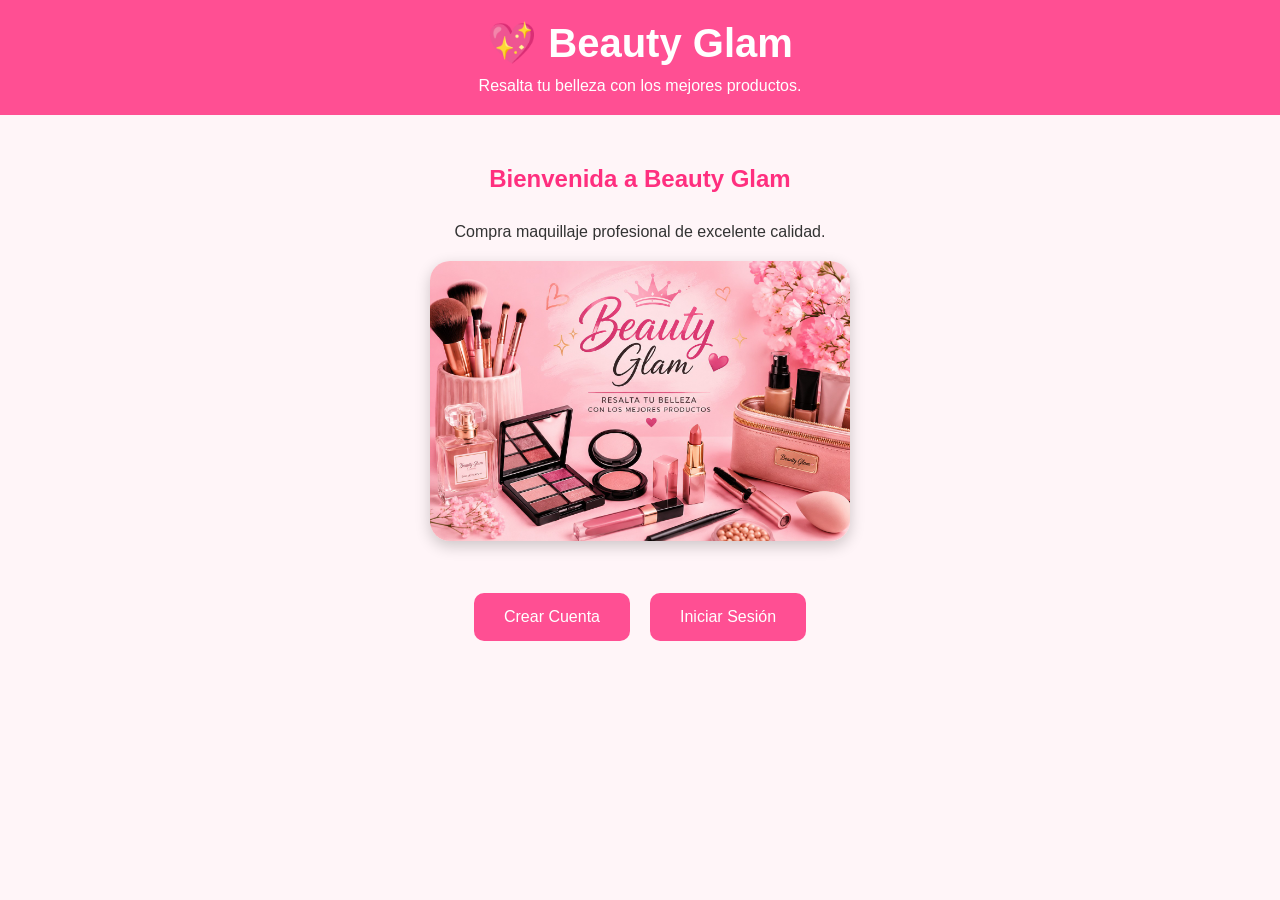
<file: index.html>
<!DOCTYPE html>
<html lang="es">

<head>
    <meta charset="UTF-8">
    <meta name="viewport" content="width=device-width, initial-scale=1.0">
    <title>Beauty Glam</title>

    <link rel="stylesheet" href="style.css">

</head>

<body>

<header>

    <h1>💖 Beauty Glam</h1>

    <p>Resalta tu belleza con los mejores productos.</p>

</header>

<div class="inicio">

    <h2>Bienvenida a Beauty Glam</h2>

    <p>
        Compra maquillaje profesional de excelente calidad.
    </p>

<img src="img/Portada.jpeg" alt="Beauty Glam" width="450">
<br><br>

    <div class="botones">

        <a href="crear-cuenta.html">
            Crear Cuenta
        </a>

        <a href="login.html">
            Iniciar Sesión
        </a>

    </div>

</div>

</body>

</html>
</file>
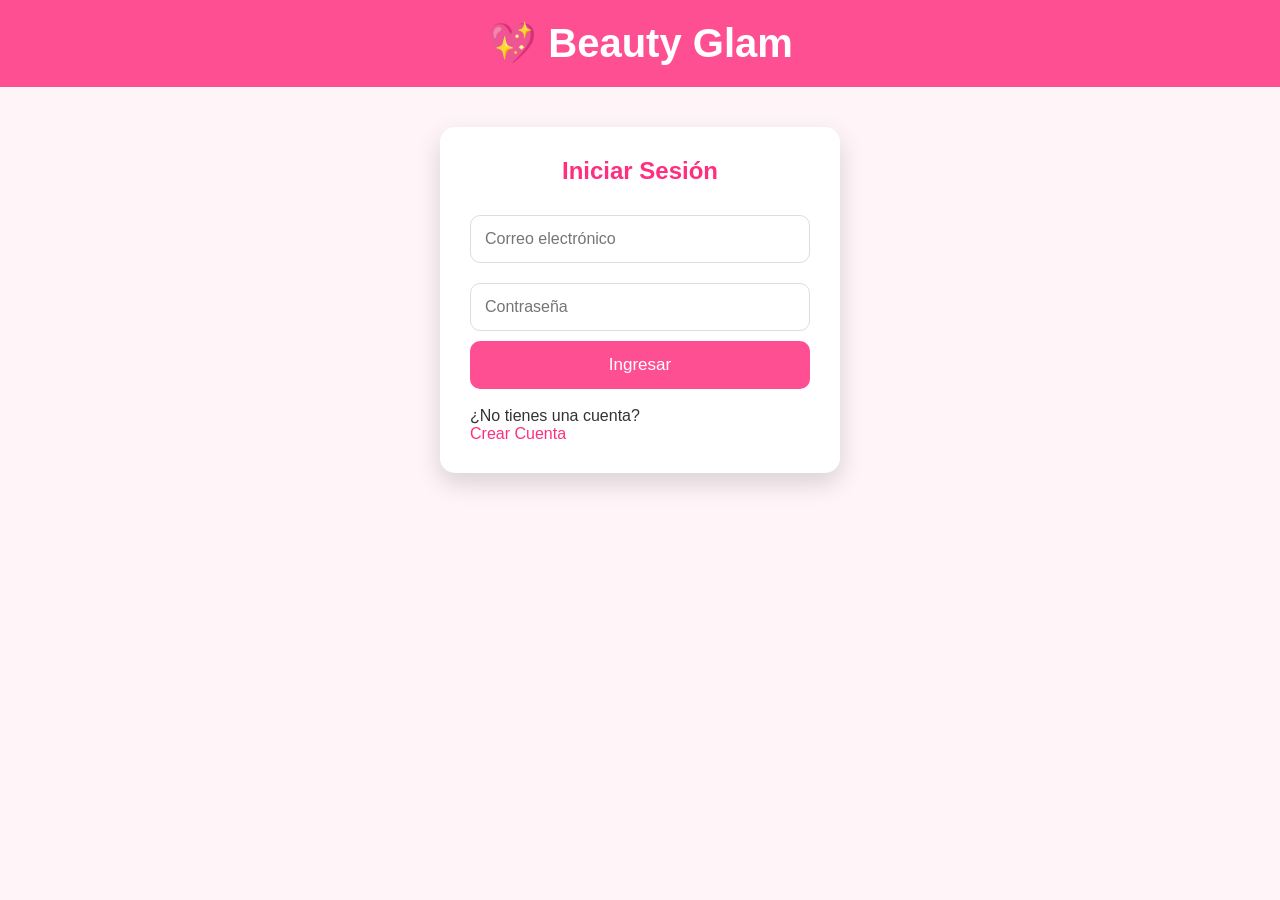
<file: carrito.html>
<!DOCTYPE html>
<html lang="es">
<head>
    <meta charset="UTF-8">
    <meta name="viewport" content="width=device-width, initial-scale=1.0">
    <title>Carrito - Beauty Glam</title>
    <link rel="stylesheet" href="style.css">
</head>
<body>

<script>
if(localStorage.getItem("sesion") !== "activa"){
    alert("Debes iniciar sesión.");
    window.location.href = "login.html";
}
</script>

<header>
    <h1>🛒 Mi Carrito</h1>
</header>

<nav>
    <a href="productos.html">← Seguir Comprando</a>
    <a href="#" onclick="cerrarSesion()">Cerrar Sesión</a>
</nav>

<div class="contenedor">

    <h2>Productos en tu carrito</h2>

    <div id="listaCarrito"></div>

    <h2>Total: $<span id="total">0.00</span></h2>

    <button onclick="finalizarCompra()">
        Finalizar Compra
    </button>

</div>

<script src="script.js"></script>

<script>
mostrarCarrito();
</script>

</body>
</html>
</file>
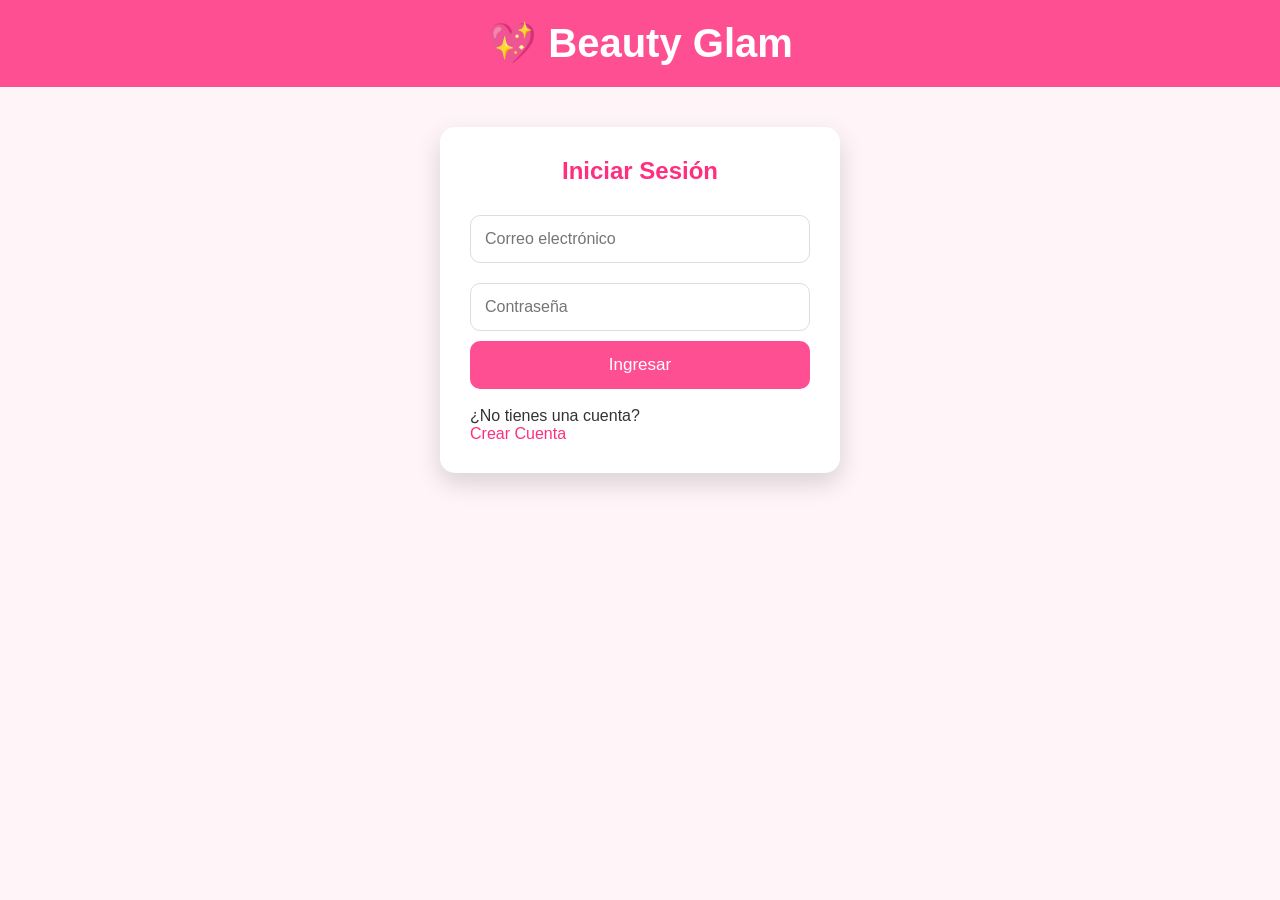
<file: compra.html>
<!DOCTYPE html>
<html lang="es">
<head>
    <meta charset="UTF-8">
    <meta name="viewport" content="width=device-width, initial-scale=1.0">
    <title>Finalizar Compra - Beauty Glam</title>
    <link rel="stylesheet" href="style.css">
</head>
<body>

<script>
if(localStorage.getItem("sesion") !== "activa"){
    alert("Debes iniciar sesión.");
    window.location.href = "login.html";
}
</script>

<header>
    <h1>💖 Beauty Glam</h1>
</header>

<div class="formulario">

    <h2>Finalizar Compra</h2>

    <input type="text" id="nombre" placeholder="Nombre completo">

    <input type="text" id="direccion" placeholder="Dirección">

    <input type="text" id="telefono" placeholder="Teléfono">

    <select id="metodoPago">
        <option value="">Seleccione un método de pago</option>
        <option>Tarjeta Débito</option>
        <option>Tarjeta Crédito</option>
        <option>Transferencia Bancaria</option>
        <option>Efectivo Contra Entrega</option>
    </select>

    <br><br>

    <button onclick="confirmarCompra()">
        Confirmar Compra
    </button>

    <br><br>

    <a href="carrito.html">⬅ Volver al carrito</a>

</div>

<script>

function confirmarCompra(){

    let nombre = document.getElementById("nombre").value;
    let direccion = document.getElementById("direccion").value;
    let telefono = document.getElementById("telefono").value;
    let pago = document.getElementById("metodoPago").value;

    if(nombre=="" || direccion=="" || telefono=="" || pago==""){

        alert("Por favor complete todos los datos.");

        return;

    }

    alert("🎉 ¡Gracias por comprar en Beauty Glam!\n\nTu pedido fue realizado correctamente.");

    localStorage.removeItem("carrito");

    window.location.href="productos.html";

}

</script>

</body>
</html>
</file>
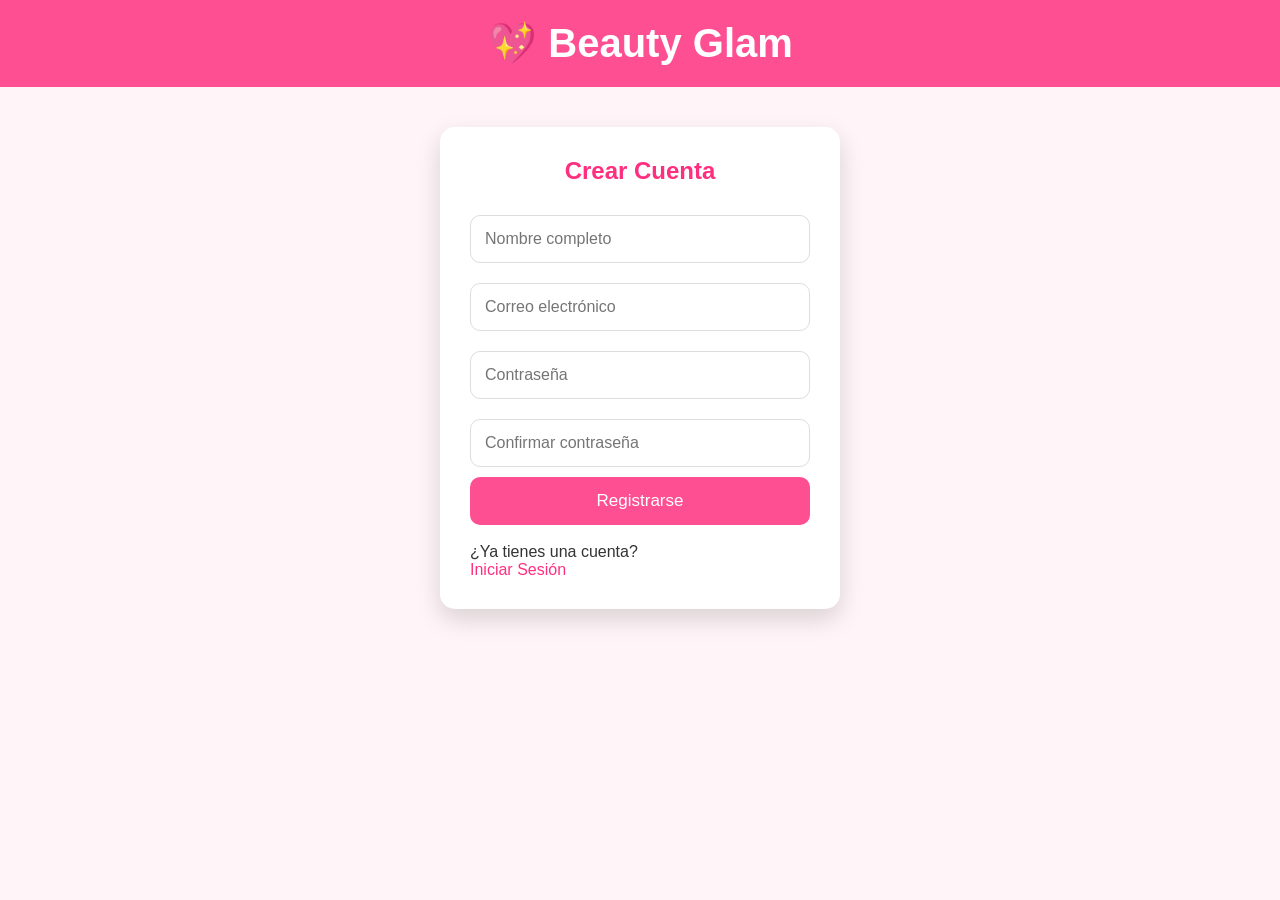
<file: crear-cuenta.html>
<!DOCTYPE html>
<html lang="es">
<head>
    <meta charset="UTF-8">
    <meta name="viewport" content="width=device-width, initial-scale=1.0">
    <title>Crear Cuenta - Beauty Glam</title>
    <link rel="stylesheet" href="style.css">
</head>
<body>

<header>
    <h1>💖 Beauty Glam</h1>
</header>

<div class="formulario">

    <h2>Crear Cuenta</h2>

    <input type="text" id="nombre" placeholder="Nombre completo">

    <input type="email" id="correo" placeholder="Correo electrónico">

    <input type="password" id="password" placeholder="Contraseña">

    <input type="password" id="confirmar" placeholder="Confirmar contraseña">

    <button onclick="registrar()">
        Registrarse
    </button>

    <br><br>

    <p>¿Ya tienes una cuenta?</p>

    <a href="login.html">Iniciar Sesión</a>

</div>

<script>

function registrar(){

    let nombre = document.getElementById("nombre").value;
    let correo = document.getElementById("correo").value;
    let password = document.getElementById("password").value;
    let confirmar = document.getElementById("confirmar").value;

    if(nombre=="" || correo=="" || password=="" || confirmar==""){

        alert("Complete todos los campos.");

        return;

    }

    if(password!=confirmar){

        alert("Las contraseñas no coinciden.");

        return;

    }

    let usuario={

        nombre:nombre,
        correo:correo,
        password:password

    };

    localStorage.setItem("usuario",JSON.stringify(usuario));

    alert("Cuenta creada correctamente.");

    window.location.href="login.html";

}

</script>

</body>
</html>
</file>
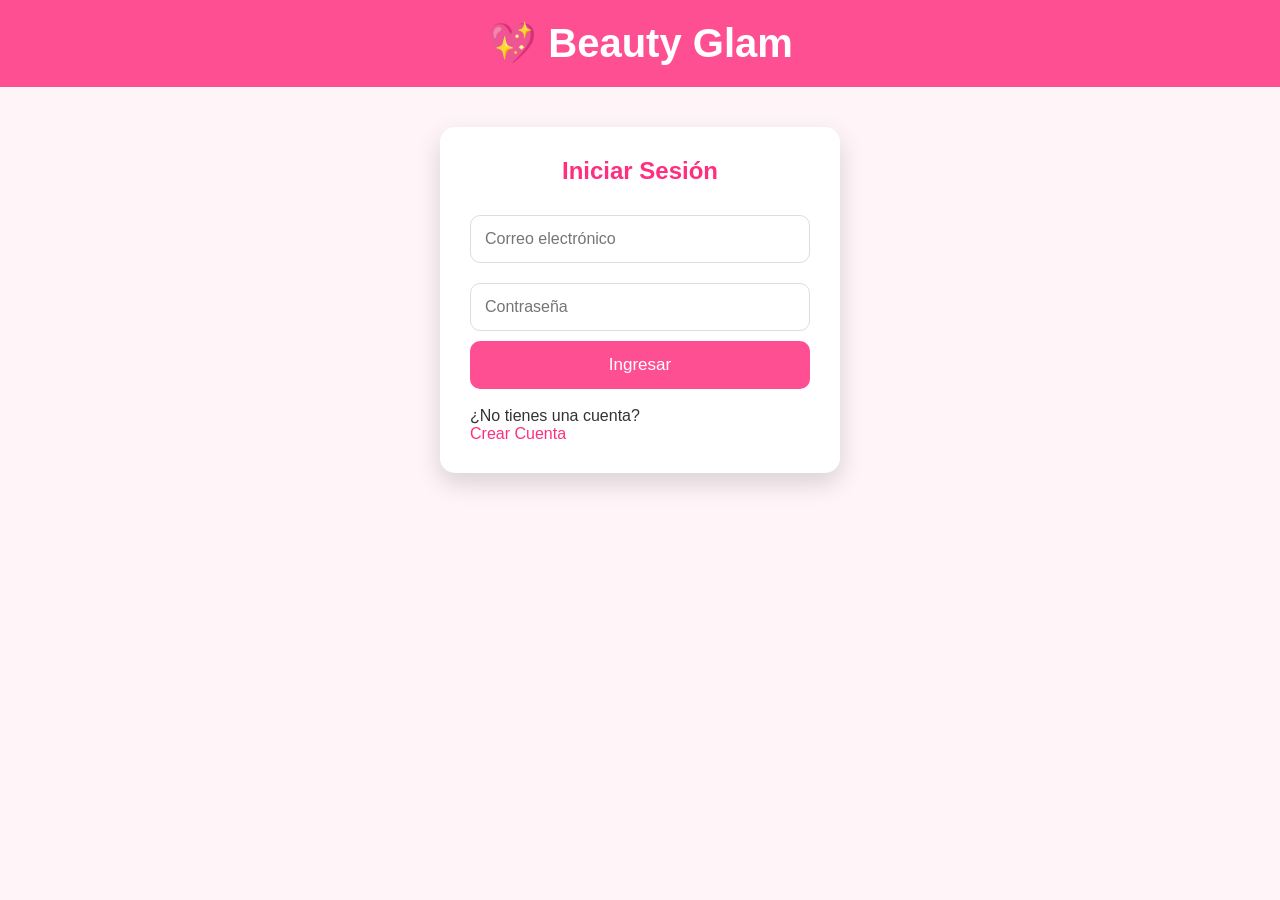
<file: login.html>
<!DOCTYPE html>
<html lang="es">
<head>
    <meta charset="UTF-8">
    <meta name="viewport" content="width=device-width, initial-scale=1.0">
    <title>Iniciar Sesión - Beauty Glam</title>
    <link rel="stylesheet" href="style.css">
</head>
<body>

<header>
    <h1>💖 Beauty Glam</h1>
</header>

<div class="formulario">

    <h2>Iniciar Sesión</h2>

    <input type="email" id="correo" placeholder="Correo electrónico">

    <input type="password" id="password" placeholder="Contraseña">

    <button onclick="iniciarSesion()">
        Ingresar
    </button>

    <br><br>

    <p>¿No tienes una cuenta?</p>

    <a href="crear-cuenta.html">Crear Cuenta</a>

</div>

<script>

function iniciarSesion(){

    let usuario = JSON.parse(localStorage.getItem("usuario"));

    if(usuario == null){

        alert("Primero debes crear una cuenta.");

        window.location.href = "crear-cuenta.html";

        return;
    }

    let correo = document.getElementById("correo").value;
    let password = document.getElementById("password").value;

    if(correo === usuario.correo && password === usuario.password){

        localStorage.setItem("sesion","activa");

        alert("¡Bienvenido(a), " + usuario.nombre + "!");

        window.location.href = "productos.html";

    }else{

        alert("Correo o contraseña incorrectos.");

    }

}

</script>

</body>
</html>
</file>
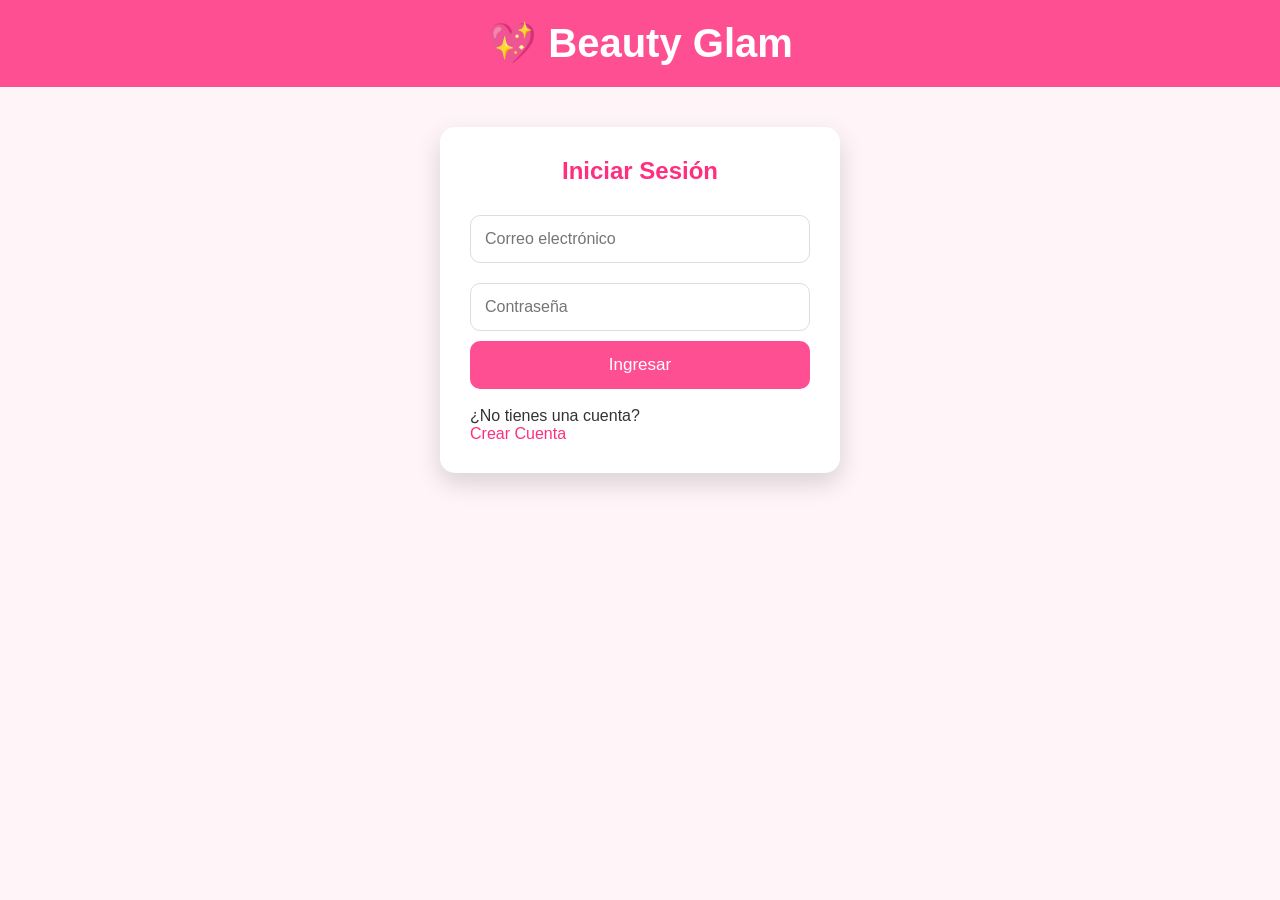
<file: productos.html>
<!DOCTYPE html>
<html lang="es">

<head>
    <meta charset="UTF-8">
    <meta name="viewport" content="width=device-width, initial-scale=1.0">
    <title>Productos - Beauty Glam</title>
    <link rel="stylesheet" href="style.css">
</head>

<body>

<script>
// Verificar que el usuario haya iniciado sesión
if (localStorage.getItem("sesion") !== "activa") {
    alert("Debes iniciar sesión para ver los productos.");
    window.location.href = "login.html";
}
</script>

<header>
    <h1>💖 Beauty Glam</h1>
</header>

<nav>
    <a href="carrito.html">🛒 Ver Carrito</a>
    <a href="#" onclick="cerrarSesion()">🚪 Cerrar Sesión</a>
</nav>

<div class="contenedor">

    <h2>Nuestros Productos</h2>

    <div class="productos">

        <div class="producto">  
<img src="img/base.gif" alt="Base Líquida">
            <h3>Base Líquida</h3>
            <p>$12</p>
            <button onclick="agregarCarrito('Base Líquida',12)">Agregar al carrito</button>
        </div>

        <div class="producto">
<img src="img/labial.jpg" alt="Labial">
            <h3>Labial Mate</h3>
            <p>$8</p>
            <button onclick="agregarCarrito('Labial Mate',8)">Agregar al carrito</button>
        </div>

        <div class="producto">
<img src="img/rubor.git.jpg" alt="Rubor">
            <h3>Rubor</h3>
            <p>$10</p>
            <button onclick="agregarCarrito('Rubor',10)">Agregar al carrito</button>
        </div>

        <div class="producto">
<img src="img/delineador.jpg" alt="Delineador">
            <h3>Delineador</h3>
            <p>$6</p>
            <button onclick="agregarCarrito('Delineador',6)">Agregar al carrito</button>
        </div>

        <div class="producto">
<img src="img/mascara.jpg" alt="Máscara">
            <h3>Máscara de pestañas</h3>
            <p>$9</p>
            <button onclick="agregarCarrito('Máscara de pestañas',9)">Agregar al carrito</button>
        </div>

        <div class="producto">
<img src="img/paleta.gif" alt="Paleta">            <p>$18</p>
            <button onclick="agregarCarrito('Paleta de Sombras',18)">Agregar al carrito</button>
        </div>

    </div>

</div>

<script src="script.js"></script>

</body>

</html>
</file>
<file: style.css>
/* ========================= */
/* BEAUTY GLAM - STYLE.CSS   */
/* ========================= */

*{
    margin:0;
    padding:0;
    box-sizing:border-box;
    font-family:Arial, Helvetica, sans-serif;
}

body{
    background:#fff5f8;
    color:#333;
}

/* ========================= */
/* HEADER */
/* ========================= */

header{
    background:#ff4f93;
    color:white;
    text-align:center;
    padding:20px;
}

header h1{
    font-size:40px;
}

header p{
    margin-top:10px;
}

/* ========================= */
/* MENU */
/* ========================= */

nav{
    background:white;
    display:flex;
    justify-content:center;
    gap:20px;
    padding:15px;
    box-shadow:0 2px 8px rgba(0,0,0,.15);
}

nav a{
    color:#ff2f7f;
    text-decoration:none;
    font-weight:bold;
    transition:.3s;
}

nav a:hover{
    color:#d40067;
}

/* ========================= */
/* CONTENEDORES */
/* ========================= */

.contenedor{

    width:90%;
    max-width:1200px;
    margin:40px auto;

}

.formulario{

    background:white;
    width:400px;
    margin:40px auto;
    padding:30px;
    border-radius:15px;
    box-shadow:0 10px 25px rgba(0,0,0,.15);

}

.formulario h2{

    text-align:center;
    color:#ff2f7f;
    margin-bottom:20px;

}

/* ========================= */
/* INPUTS */
/* ========================= */

input,
select{

    width:100%;
    padding:14px;
    margin:10px 0;
    border-radius:10px;
    border:1px solid #ddd;
    font-size:16px;

}

input:focus,
select:focus{

    outline:none;
    border:2px solid #ff4f93;

}

/* ========================= */
/* BOTONES */
/* ========================= */

button{

    width:100%;
    padding:14px;
    background:#ff4f93;
    color:white;
    border:none;
    border-radius:10px;
    cursor:pointer;
    font-size:17px;
    transition:.3s;

}

button:hover{

    background:#d9006a;

}

/* ========================= */
/* INICIO */
/* ========================= */

.inicio{

    text-align:center;
    padding:50px;

}

.inicio img{

    width:420px;
    border-radius:20px;
    margin-top:20px;
    box-shadow:0 5px 15px rgba(0,0,0,.2);

}

.botones{

    display:flex;
    justify-content:center;
    gap:20px;
    margin-top:30px;

}

.botones a{

    background:#ff4f93;
    color:white;
    padding:15px 30px;
    border-radius:10px;
    text-decoration:none;
    transition:.3s;

}

.botones a:hover{

    background:#d9006a;

}

/* ========================= */
/* PRODUCTOS */
/* ========================= */

h2{

    text-align:center;
    color:#ff2f7f;
    margin-bottom:30px;

}

.productos{

    display:grid;
    grid-template-columns:repeat(auto-fit,minmax(250px,1fr));
    gap:25px;

}

.producto{

    background:white;
    border-radius:15px;
    overflow:hidden;
    box-shadow:0 5px 15px rgba(0,0,0,.15);
    transition:.3s;
    text-align:center;

}

.producto:hover{

    transform:translateY(-8px);

}

.producto img{

    width:100%;
    height:250px;
    object-fit:cover;

}

.producto h3{

    margin-top:15px;

}

.producto p{

    color:#ff2f7f;
    font-size:22px;
    font-weight:bold;
    margin:10px;

}

.producto button{

    width:90%;
    margin-bottom:20px;

}

/* ========================= */
/* CARRITO */
/* ========================= */

#listaCarrito{

    background:white;
    border-radius:15px;
    padding:20px;
    box-shadow:0 5px 15px rgba(0,0,0,.15);

}

.item{

    display:flex;
    justify-content:space-between;
    align-items:center;
    padding:15px;
    border-bottom:1px solid #eee;

}

.item:last-child{

    border:none;

}

.item button{

    width:120px;
    background:red;

}

.item button:hover{

    background:#b30000;

}

.total{

    margin-top:25px;
    font-size:30px;
    color:#ff2f7f;
    text-align:right;

}

/* ========================= */
/* ENLACES */
/* ========================= */

a{

    color:#ff2f7f;
    text-decoration:none;

}

a:hover{

    text-decoration:underline;

}

/* ========================= */
/* RESPONSIVE */
/* ========================= */

@media(max-width:768px){

    .formulario{

        width:90%;

    }

    .inicio img{

        width:100%;

    }

    .botones{

        flex-direction:column;

    }

    nav{

        flex-direction:column;
        gap:10px;

    }

}
</file>
